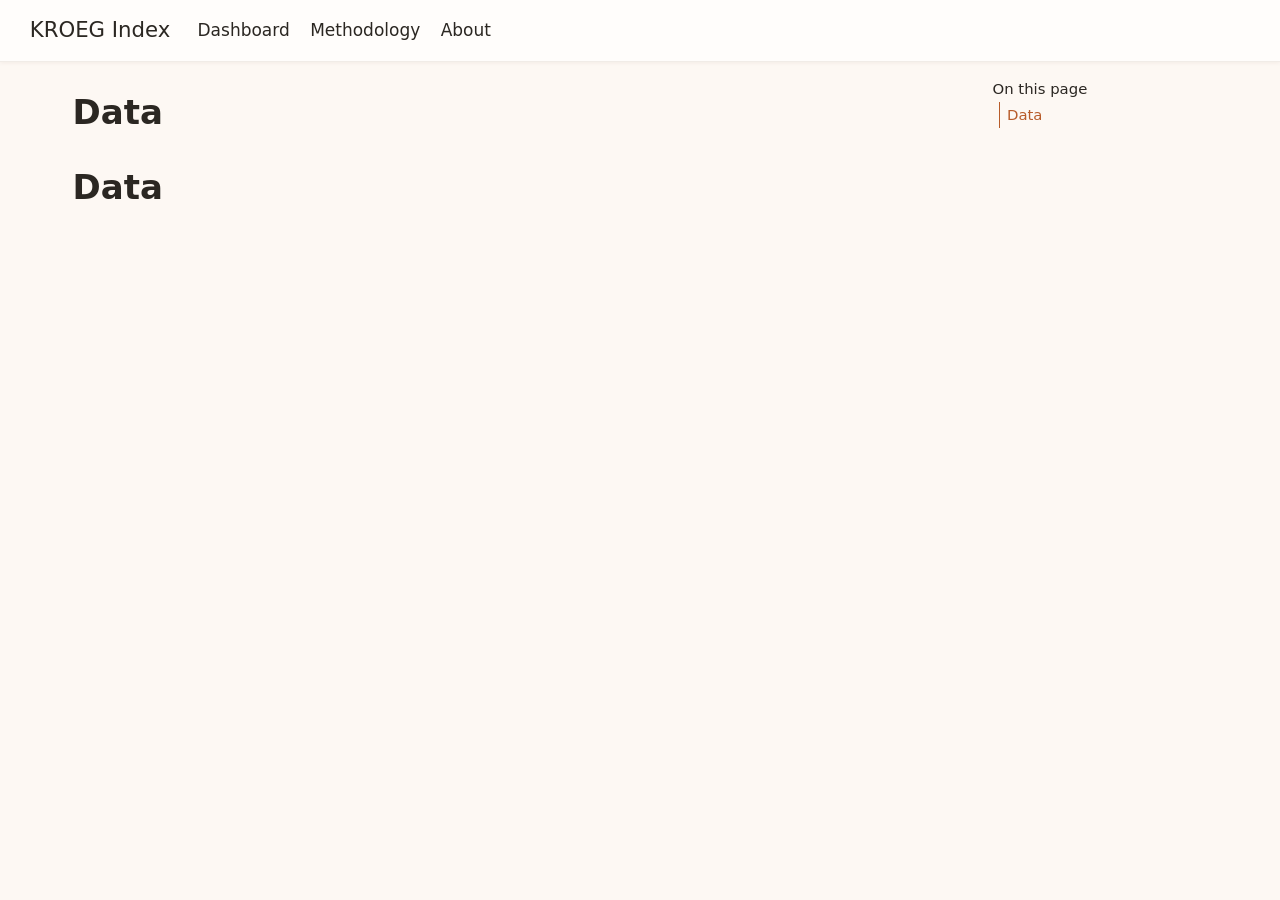
<file: docs/data.html>
<!DOCTYPE html>
<html xmlns="http://www.w3.org/1999/xhtml" lang="en" xml:lang="en"><head>

<meta charset="utf-8">
<meta name="generator" content="quarto-1.9.37">

<meta name="viewport" content="width=device-width, initial-scale=1.0, user-scalable=yes">


<title>Data – KROEG Index</title>
<style>
/* Default styles provided by pandoc.
** See https://pandoc.org/MANUAL.html#variables-for-html for config info.
*/
code{white-space: pre-wrap;}
span.smallcaps{font-variant: small-caps;}
div.columns{display: flex; gap: min(4vw, 1.5em);}
div.column{flex: auto; overflow-x: auto;}
div.hanging-indent{margin-left: 1.5em; text-indent: -1.5em;}
ul.task-list{list-style: none;}
ul.task-list li input[type="checkbox"] {
  width: 0.8em;
  margin: 0 0.8em 0.2em -1em; /* quarto-specific, see https://github.com/quarto-dev/quarto-cli/issues/4556 */ 
  vertical-align: middle;
}
</style>


<script src="site_libs/quarto-nav/quarto-nav.js"></script>
<script src="site_libs/quarto-nav/headroom.min.js"></script>
<script src="site_libs/clipboard/clipboard.min.js"></script>
<script src="site_libs/quarto-search/autocomplete.umd.js"></script>
<script src="site_libs/quarto-search/fuse.min.js"></script>
<script src="site_libs/quarto-search/quarto-search.js"></script>
<meta name="quarto:offset" content="./">
<script src="site_libs/quarto-html/quarto.js" type="module"></script>
<script src="site_libs/quarto-html/tabsets/tabsets.js" type="module"></script>
<script src="site_libs/quarto-html/popper.min.js"></script>
<script src="site_libs/quarto-html/tippy.umd.min.js"></script>
<script src="site_libs/quarto-html/anchor.min.js"></script>
<link href="site_libs/quarto-html/tippy.css" rel="stylesheet">
<link href="site_libs/quarto-html/quarto-syntax-highlighting-7f8f88aac4f3542376d5c11b86a4c14d.css" rel="stylesheet" id="quarto-text-highlighting-styles">
<script src="site_libs/bootstrap/bootstrap.min.js"></script>
<link href="site_libs/bootstrap/bootstrap-icons.css" rel="stylesheet">
<link href="site_libs/bootstrap/bootstrap-0122e797dc7487f449a5158c3064b4b1.min.css" rel="stylesheet" append-hash="true" id="quarto-bootstrap" data-mode="light">
<script id="quarto-search-options" type="application/json">{
  "location": "navbar",
  "copy-button": false,
  "collapse-after": 3,
  "panel-placement": "end",
  "type": "overlay",
  "limit": 50,
  "keyboard-shortcut": [
    "f",
    "/",
    "s"
  ],
  "show-item-context": false,
  "language": {
    "search-no-results-text": "No results",
    "search-matching-documents-text": "matching documents",
    "search-copy-link-title": "Copy link to search",
    "search-hide-matches-text": "Hide additional matches",
    "search-more-match-text": "more match in this document",
    "search-more-matches-text": "more matches in this document",
    "search-clear-button-title": "Clear",
    "search-text-placeholder": "",
    "search-detached-cancel-button-title": "Cancel",
    "search-submit-button-title": "Submit",
    "search-label": "Search"
  }
}</script>
<style>html{ scroll-behavior: smooth; }</style>


</head>

<body class="nav-fixed quarto-light">

<div id="quarto-search-results"></div>
  <header id="quarto-header" class="headroom fixed-top">
    <nav class="navbar navbar-expand-lg " data-bs-theme="dark">
      <div class="navbar-container container-fluid">
      <div class="navbar-brand-container mx-auto">
    <a class="navbar-brand" href="./index.html">
    <span class="navbar-title">KROEG Index</span>
    </a>
  </div>
          <button class="navbar-toggler" type="button" data-bs-toggle="collapse" data-bs-target="#navbarCollapse" aria-controls="navbarCollapse" role="menu" aria-expanded="false" aria-label="Toggle navigation" onclick="if (window.quartoToggleHeadroom) { window.quartoToggleHeadroom(); }">
  <span class="navbar-toggler-icon"></span>
</button>
          <div class="collapse navbar-collapse" id="navbarCollapse">
            <ul class="navbar-nav navbar-nav-scroll me-auto">
  <li class="nav-item">
    <a class="nav-link" href="./index.html"> 
<span class="menu-text">Dashboard</span></a>
  </li>  
  <li class="nav-item">
    <a class="nav-link" href="./methodology.html"> 
<span class="menu-text">Methodology</span></a>
  </li>  
  <li class="nav-item">
    <a class="nav-link" href="./about.html"> 
<span class="menu-text">About</span></a>
  </li>  
</ul>
          </div> <!-- /navcollapse -->
            <div class="quarto-navbar-tools">
</div>
      </div> <!-- /container-fluid -->
    </nav>
</header>
<!-- content -->
<div id="quarto-content" class="quarto-container page-columns page-rows-contents page-layout-full page-navbar">
<!-- sidebar -->
<!-- margin-sidebar -->
    <div id="quarto-margin-sidebar" class="sidebar margin-sidebar">
        <nav id="TOC" role="doc-toc" class="toc-active">
    <h2 id="toc-title">On this page</h2>
   
  <ul class="collapse">
  <li><a href="#data" id="toc-data" class="nav-link active" data-scroll-target="#data">Data</a></li>
  </ul>
</nav>
    </div>
<!-- main -->
<main class="content column-page-left" id="quarto-document-content">

<header id="title-block-header" class="quarto-title-block default">
<div class="quarto-title">
<h1 class="title">Data</h1>
</div>



<div class="quarto-title-meta column-page-left">

    
  
    
  </div>
  


</header>


<section id="data" class="level1">
<h1>Data</h1>


</section>

</main> <!-- /main -->
<script id="quarto-html-after-body" type="application/javascript">
  window.document.addEventListener("DOMContentLoaded", function (event) {
    const icon = "";
    const anchorJS = new window.AnchorJS();
    anchorJS.options = {
      placement: 'right',
      icon: icon
    };
    anchorJS.add('.anchored');
    const isCodeAnnotation = (el) => {
      for (const clz of el.classList) {
        if (clz.startsWith('code-annotation-')) {                     
          return true;
        }
      }
      return false;
    }
    const onCopySuccess = function(e) {
      // button target
      const button = e.trigger;
      // don't keep focus
      button.blur();
      // flash "checked"
      button.classList.add('code-copy-button-checked');
      var currentTitle = button.getAttribute("title");
      button.setAttribute("title", "Copied!");
      let tooltip;
      if (window.bootstrap) {
        button.setAttribute("data-bs-toggle", "tooltip");
        button.setAttribute("data-bs-placement", "left");
        button.setAttribute("data-bs-title", "Copied!");
        tooltip = new bootstrap.Tooltip(button, 
          { trigger: "manual", 
            customClass: "code-copy-button-tooltip",
            offset: [0, -8]});
        tooltip.show();    
      }
      setTimeout(function() {
        if (tooltip) {
          tooltip.hide();
          button.removeAttribute("data-bs-title");
          button.removeAttribute("data-bs-toggle");
          button.removeAttribute("data-bs-placement");
        }
        button.setAttribute("title", currentTitle);
        button.classList.remove('code-copy-button-checked');
      }, 1000);
      // clear code selection
      e.clearSelection();
    }
    const getTextToCopy = function(trigger) {
      const outerScaffold = trigger.parentElement.cloneNode(true);
      const codeEl = outerScaffold.querySelector('code');
      for (const childEl of codeEl.children) {
        if (isCodeAnnotation(childEl)) {
          childEl.remove();
        }
      }
      return codeEl.innerText;
    }
    const clipboard = new window.ClipboardJS('.code-copy-button:not([data-in-quarto-modal])', {
      text: getTextToCopy
    });
    clipboard.on('success', onCopySuccess);
    if (window.document.getElementById('quarto-embedded-source-code-modal')) {
      const clipboardModal = new window.ClipboardJS('.code-copy-button[data-in-quarto-modal]', {
        text: getTextToCopy,
        container: window.document.getElementById('quarto-embedded-source-code-modal')
      });
      clipboardModal.on('success', onCopySuccess);
    }
      var localhostRegex = new RegExp(/^(?:http|https):\/\/localhost\:?[0-9]*\//);
      var mailtoRegex = new RegExp(/^mailto:/);
        var filterRegex = new RegExp('/' + window.location.host + '/');
      var isInternal = (href) => {
          return filterRegex.test(href) || localhostRegex.test(href) || mailtoRegex.test(href);
      }
      // Inspect non-navigation links and adorn them if external
     var links = window.document.querySelectorAll('a[href]:not(.nav-link):not(.navbar-brand):not(.toc-action):not(.sidebar-link):not(.sidebar-item-toggle):not(.pagination-link):not(.no-external):not([aria-hidden]):not(.dropdown-item):not(.quarto-navigation-tool):not(.about-link)');
      for (var i=0; i<links.length; i++) {
        const link = links[i];
        if (!isInternal(link.href)) {
          // undo the damage that might have been done by quarto-nav.js in the case of
          // links that we want to consider external
          if (link.dataset.originalHref !== undefined) {
            link.href = link.dataset.originalHref;
          }
        }
      }
    function tippyHover(el, contentFn, onTriggerFn, onUntriggerFn) {
      const config = {
        allowHTML: true,
        maxWidth: 500,
        delay: 100,
        arrow: false,
        appendTo: function(el) {
            return el.parentElement;
        },
        interactive: true,
        interactiveBorder: 10,
        theme: 'quarto',
        placement: 'bottom-start',
      };
      if (contentFn) {
        config.content = contentFn;
      }
      if (onTriggerFn) {
        config.onTrigger = onTriggerFn;
      }
      if (onUntriggerFn) {
        config.onUntrigger = onUntriggerFn;
      }
      window.tippy(el, config); 
    }
    const noterefs = window.document.querySelectorAll('a[role="doc-noteref"]');
    for (var i=0; i<noterefs.length; i++) {
      const ref = noterefs[i];
      tippyHover(ref, function() {
        // use id or data attribute instead here
        let href = ref.getAttribute('data-footnote-href') || ref.getAttribute('href');
        try { href = new URL(href).hash; } catch {}
        const id = href.replace(/^#\/?/, "");
        const note = window.document.getElementById(id);
        if (note) {
          return note.innerHTML;
        } else {
          return "";
        }
      });
    }
    const xrefs = window.document.querySelectorAll('a.quarto-xref');
    const processXRef = (id, note) => {
      // Strip column container classes
      const stripColumnClz = (el) => {
        el.classList.remove("page-full", "page-columns");
        if (el.children) {
          for (const child of el.children) {
            stripColumnClz(child);
          }
        }
      }
      stripColumnClz(note)
      if (id === null || id.startsWith('sec-')) {
        // Special case sections, only their first couple elements
        const container = document.createElement("div");
        if (note.children && note.children.length > 2) {
          container.appendChild(note.children[0].cloneNode(true));
          for (let i = 1; i < note.children.length; i++) {
            const child = note.children[i];
            if (child.tagName === "P" && child.innerText === "") {
              continue;
            } else {
              container.appendChild(child.cloneNode(true));
              break;
            }
          }
          if (window.Quarto?.typesetMath) {
            window.Quarto.typesetMath(container);
          }
          return container.innerHTML
        } else {
          if (window.Quarto?.typesetMath) {
            window.Quarto.typesetMath(note);
          }
          return note.innerHTML;
        }
      } else {
        // Remove any anchor links if they are present
        const anchorLink = note.querySelector('a.anchorjs-link');
        if (anchorLink) {
          anchorLink.remove();
        }
        if (window.Quarto?.typesetMath) {
          window.Quarto.typesetMath(note);
        }
        if (note.classList.contains("callout")) {
          return note.outerHTML;
        } else {
          return note.innerHTML;
        }
      }
    }
    for (var i=0; i<xrefs.length; i++) {
      const xref = xrefs[i];
      tippyHover(xref, undefined, function(instance) {
        instance.disable();
        let url = xref.getAttribute('href');
        let hash = undefined; 
        if (url.startsWith('#')) {
          hash = url;
        } else {
          try { hash = new URL(url).hash; } catch {}
        }
        if (hash) {
          const id = hash.replace(/^#\/?/, "");
          const note = window.document.getElementById(id);
          if (note !== null) {
            try {
              const html = processXRef(id, note.cloneNode(true));
              instance.setContent(html);
            } finally {
              instance.enable();
              instance.show();
            }
          } else {
            // See if we can fetch this
            fetch(url.split('#')[0])
            .then(res => res.text())
            .then(html => {
              const parser = new DOMParser();
              const htmlDoc = parser.parseFromString(html, "text/html");
              const note = htmlDoc.getElementById(id);
              if (note !== null) {
                const html = processXRef(id, note);
                instance.setContent(html);
              } 
            }).finally(() => {
              instance.enable();
              instance.show();
            });
          }
        } else {
          // See if we can fetch a full url (with no hash to target)
          // This is a special case and we should probably do some content thinning / targeting
          fetch(url)
          .then(res => res.text())
          .then(html => {
            const parser = new DOMParser();
            const htmlDoc = parser.parseFromString(html, "text/html");
            const note = htmlDoc.querySelector('main.content');
            if (note !== null) {
              // This should only happen for chapter cross references
              // (since there is no id in the URL)
              // remove the first header
              if (note.children.length > 0 && note.children[0].tagName === "HEADER") {
                note.children[0].remove();
              }
              const html = processXRef(null, note);
              instance.setContent(html);
            } 
          }).finally(() => {
            instance.enable();
            instance.show();
          });
        }
      }, function(instance) {
      });
    }
        let selectedAnnoteEl;
        const selectorForAnnotation = ( cell, annotation) => {
          let cellAttr = 'data-code-cell="' + cell + '"';
          let lineAttr = 'data-code-annotation="' +  annotation + '"';
          const selector = 'span[' + cellAttr + '][' + lineAttr + ']';
          return selector;
        }
        const selectCodeLines = (annoteEl) => {
          const doc = window.document;
          const targetCell = annoteEl.getAttribute("data-target-cell");
          const targetAnnotation = annoteEl.getAttribute("data-target-annotation");
          const annoteSpan = window.document.querySelector(selectorForAnnotation(targetCell, targetAnnotation));
          const lines = annoteSpan.getAttribute("data-code-lines").split(",");
          const lineIds = lines.map((line) => {
            return targetCell + "-" + line;
          })
          let top = null;
          let height = null;
          let parent = null;
          if (lineIds.length > 0) {
              //compute the position of the single el (top and bottom and make a div)
              const el = window.document.getElementById(lineIds[0]);
              top = el.offsetTop;
              height = el.offsetHeight;
              parent = el.parentElement.parentElement;
            if (lineIds.length > 1) {
              const lastEl = window.document.getElementById(lineIds[lineIds.length - 1]);
              const bottom = lastEl.offsetTop + lastEl.offsetHeight;
              height = bottom - top;
            }
            if (top !== null && height !== null && parent !== null) {
              // cook up a div (if necessary) and position it 
              let div = window.document.getElementById("code-annotation-line-highlight");
              if (div === null) {
                div = window.document.createElement("div");
                div.setAttribute("id", "code-annotation-line-highlight");
                div.style.position = 'absolute';
                parent.appendChild(div);
              }
              div.style.top = top - 2 + "px";
              div.style.height = height + 4 + "px";
              div.style.left = 0;
              let gutterDiv = window.document.getElementById("code-annotation-line-highlight-gutter");
              if (gutterDiv === null) {
                gutterDiv = window.document.createElement("div");
                gutterDiv.setAttribute("id", "code-annotation-line-highlight-gutter");
                gutterDiv.style.position = 'absolute';
                const codeCell = window.document.getElementById(targetCell);
                const gutter = codeCell.querySelector('.code-annotation-gutter');
                gutter.appendChild(gutterDiv);
              }
              gutterDiv.style.top = top - 2 + "px";
              gutterDiv.style.height = height + 4 + "px";
            }
            selectedAnnoteEl = annoteEl;
          }
        };
        const unselectCodeLines = () => {
          const elementsIds = ["code-annotation-line-highlight", "code-annotation-line-highlight-gutter"];
          elementsIds.forEach((elId) => {
            const div = window.document.getElementById(elId);
            if (div) {
              div.remove();
            }
          });
          selectedAnnoteEl = undefined;
        };
          // Handle positioning of the toggle
      window.addEventListener(
        "resize",
        throttle(() => {
          elRect = undefined;
          if (selectedAnnoteEl) {
            selectCodeLines(selectedAnnoteEl);
          }
        }, 10)
      );
      function throttle(fn, ms) {
      let throttle = false;
      let timer;
        return (...args) => {
          if(!throttle) { // first call gets through
              fn.apply(this, args);
              throttle = true;
          } else { // all the others get throttled
              if(timer) clearTimeout(timer); // cancel #2
              timer = setTimeout(() => {
                fn.apply(this, args);
                timer = throttle = false;
              }, ms);
          }
        };
      }
        // Attach click handler to the DT
        const annoteDls = window.document.querySelectorAll('dt[data-target-cell]');
        for (const annoteDlNode of annoteDls) {
          annoteDlNode.addEventListener('click', (event) => {
            const clickedEl = event.target;
            if (clickedEl !== selectedAnnoteEl) {
              unselectCodeLines();
              const activeEl = window.document.querySelector('dt[data-target-cell].code-annotation-active');
              if (activeEl) {
                activeEl.classList.remove('code-annotation-active');
              }
              selectCodeLines(clickedEl);
              clickedEl.classList.add('code-annotation-active');
            } else {
              // Unselect the line
              unselectCodeLines();
              clickedEl.classList.remove('code-annotation-active');
            }
          });
        }
    const findCites = (el) => {
      const parentEl = el.parentElement;
      if (parentEl) {
        const cites = parentEl.dataset.cites;
        if (cites) {
          return {
            el,
            cites: cites.split(' ')
          };
        } else {
          return findCites(el.parentElement)
        }
      } else {
        return undefined;
      }
    };
    var bibliorefs = window.document.querySelectorAll('a[role="doc-biblioref"]');
    for (var i=0; i<bibliorefs.length; i++) {
      const ref = bibliorefs[i];
      const citeInfo = findCites(ref);
      if (citeInfo) {
        tippyHover(citeInfo.el, function() {
          var popup = window.document.createElement('div');
          citeInfo.cites.forEach(function(cite) {
            var citeDiv = window.document.createElement('div');
            citeDiv.classList.add('hanging-indent');
            citeDiv.classList.add('csl-entry');
            var biblioDiv = window.document.getElementById('ref-' + cite);
            if (biblioDiv) {
              citeDiv.innerHTML = biblioDiv.innerHTML;
            }
            popup.appendChild(citeDiv);
          });
          return popup.innerHTML;
        });
      }
    }
  });
  </script>
</div> <!-- /content -->




<script src="site_libs/quarto-html/zenscroll-min.js"></script>
</body></html>
</file>
<file: docs/site_libs/quarto-html/tippy.css>
.tippy-box[data-animation=fade][data-state=hidden]{opacity:0}[data-tippy-root]{max-width:calc(100vw - 10px)}.tippy-box{position:relative;background-color:#333;color:#fff;border-radius:4px;font-size:14px;line-height:1.4;white-space:normal;outline:0;transition-property:transform,visibility,opacity}.tippy-box[data-placement^=top]>.tippy-arrow{bottom:0}.tippy-box[data-placement^=top]>.tippy-arrow:before{bottom:-7px;left:0;border-width:8px 8px 0;border-top-color:initial;transform-origin:center top}.tippy-box[data-placement^=bottom]>.tippy-arrow{top:0}.tippy-box[data-placement^=bottom]>.tippy-arrow:before{top:-7px;left:0;border-width:0 8px 8px;border-bottom-color:initial;transform-origin:center bottom}.tippy-box[data-placement^=left]>.tippy-arrow{right:0}.tippy-box[data-placement^=left]>.tippy-arrow:before{border-width:8px 0 8px 8px;border-left-color:initial;right:-7px;transform-origin:center left}.tippy-box[data-placement^=right]>.tippy-arrow{left:0}.tippy-box[data-placement^=right]>.tippy-arrow:before{left:-7px;border-width:8px 8px 8px 0;border-right-color:initial;transform-origin:center right}.tippy-box[data-inertia][data-state=visible]{transition-timing-function:cubic-bezier(.54,1.5,.38,1.11)}.tippy-arrow{width:16px;height:16px;color:#333}.tippy-arrow:before{content:"";position:absolute;border-color:transparent;border-style:solid}.tippy-content{position:relative;padding:5px 9px;z-index:1}
</file>
<file: docs/site_libs/quarto-html/quarto-syntax-highlighting-7f8f88aac4f3542376d5c11b86a4c14d.css>
/* quarto syntax highlight colors */
:root {
  --quarto-hl-ot-color: #003B4F;
  --quarto-hl-at-color: #657422;
  --quarto-hl-ss-color: #20794D;
  --quarto-hl-an-color: #5E5E5E;
  --quarto-hl-fu-color: #4758AB;
  --quarto-hl-st-color: #20794D;
  --quarto-hl-cf-color: #003B4F;
  --quarto-hl-op-color: #5E5E5E;
  --quarto-hl-er-color: #AD0000;
  --quarto-hl-bn-color: #AD0000;
  --quarto-hl-al-color: #AD0000;
  --quarto-hl-va-color: #111111;
  --quarto-hl-bu-color: inherit;
  --quarto-hl-ex-color: inherit;
  --quarto-hl-pp-color: #AD0000;
  --quarto-hl-in-color: #5E5E5E;
  --quarto-hl-vs-color: #20794D;
  --quarto-hl-wa-color: #5E5E5E;
  --quarto-hl-do-color: #5E5E5E;
  --quarto-hl-im-color: #00769E;
  --quarto-hl-ch-color: #20794D;
  --quarto-hl-dt-color: #AD0000;
  --quarto-hl-fl-color: #AD0000;
  --quarto-hl-co-color: #5E5E5E;
  --quarto-hl-cv-color: #5E5E5E;
  --quarto-hl-cn-color: #8f5902;
  --quarto-hl-sc-color: #5E5E5E;
  --quarto-hl-dv-color: #AD0000;
  --quarto-hl-kw-color: #003B4F;
}

/* other quarto variables */
:root {
  --quarto-font-monospace: SFMono-Regular, Menlo, Monaco, Consolas, "Liberation Mono", "Courier New", monospace;
}

/* syntax highlight based on Pandoc's rules */
pre > code.sourceCode > span {
  color: #003B4F;
}

code.sourceCode > span {
  color: #003B4F;
}

div.sourceCode,
div.sourceCode pre.sourceCode {
  color: #003B4F;
}

/* Normal */
code span {
  color: #003B4F;
}

/* Alert */
code span.al {
  color: #AD0000;
  font-style: inherit;
}

/* Annotation */
code span.an {
  color: #5E5E5E;
  font-style: inherit;
}

/* Attribute */
code span.at {
  color: #657422;
  font-style: inherit;
}

/* BaseN */
code span.bn {
  color: #AD0000;
  font-style: inherit;
}

/* BuiltIn */
code span.bu {
  font-style: inherit;
}

/* ControlFlow */
code span.cf {
  color: #003B4F;
  font-weight: bold;
  font-style: inherit;
}

/* Char */
code span.ch {
  color: #20794D;
  font-style: inherit;
}

/* Constant */
code span.cn {
  color: #8f5902;
  font-style: inherit;
}

/* Comment */
code span.co {
  color: #5E5E5E;
  font-style: inherit;
}

/* CommentVar */
code span.cv {
  color: #5E5E5E;
  font-style: italic;
}

/* Documentation */
code span.do {
  color: #5E5E5E;
  font-style: italic;
}

/* DataType */
code span.dt {
  color: #AD0000;
  font-style: inherit;
}

/* DecVal */
code span.dv {
  color: #AD0000;
  font-style: inherit;
}

/* Error */
code span.er {
  color: #AD0000;
  font-style: inherit;
}

/* Extension */
code span.ex {
  font-style: inherit;
}

/* Float */
code span.fl {
  color: #AD0000;
  font-style: inherit;
}

/* Function */
code span.fu {
  color: #4758AB;
  font-style: inherit;
}

/* Import */
code span.im {
  color: #00769E;
  font-style: inherit;
}

/* Information */
code span.in {
  color: #5E5E5E;
  font-style: inherit;
}

/* Keyword */
code span.kw {
  color: #003B4F;
  font-weight: bold;
  font-style: inherit;
}

/* Operator */
code span.op {
  color: #5E5E5E;
  font-style: inherit;
}

/* Other */
code span.ot {
  color: #003B4F;
  font-style: inherit;
}

/* Preprocessor */
code span.pp {
  color: #AD0000;
  font-style: inherit;
}

/* SpecialChar */
code span.sc {
  color: #5E5E5E;
  font-style: inherit;
}

/* SpecialString */
code span.ss {
  color: #20794D;
  font-style: inherit;
}

/* String */
code span.st {
  color: #20794D;
  font-style: inherit;
}

/* Variable */
code span.va {
  color: #111111;
  font-style: inherit;
}

/* VerbatimString */
code span.vs {
  color: #20794D;
  font-style: inherit;
}

/* Warning */
code span.wa {
  color: #5E5E5E;
  font-style: italic;
}

.prevent-inlining {
  content: "</";
}

/*# sourceMappingURL=789ad8cd35626ba772517505b42a116e.css.map */
</file>
